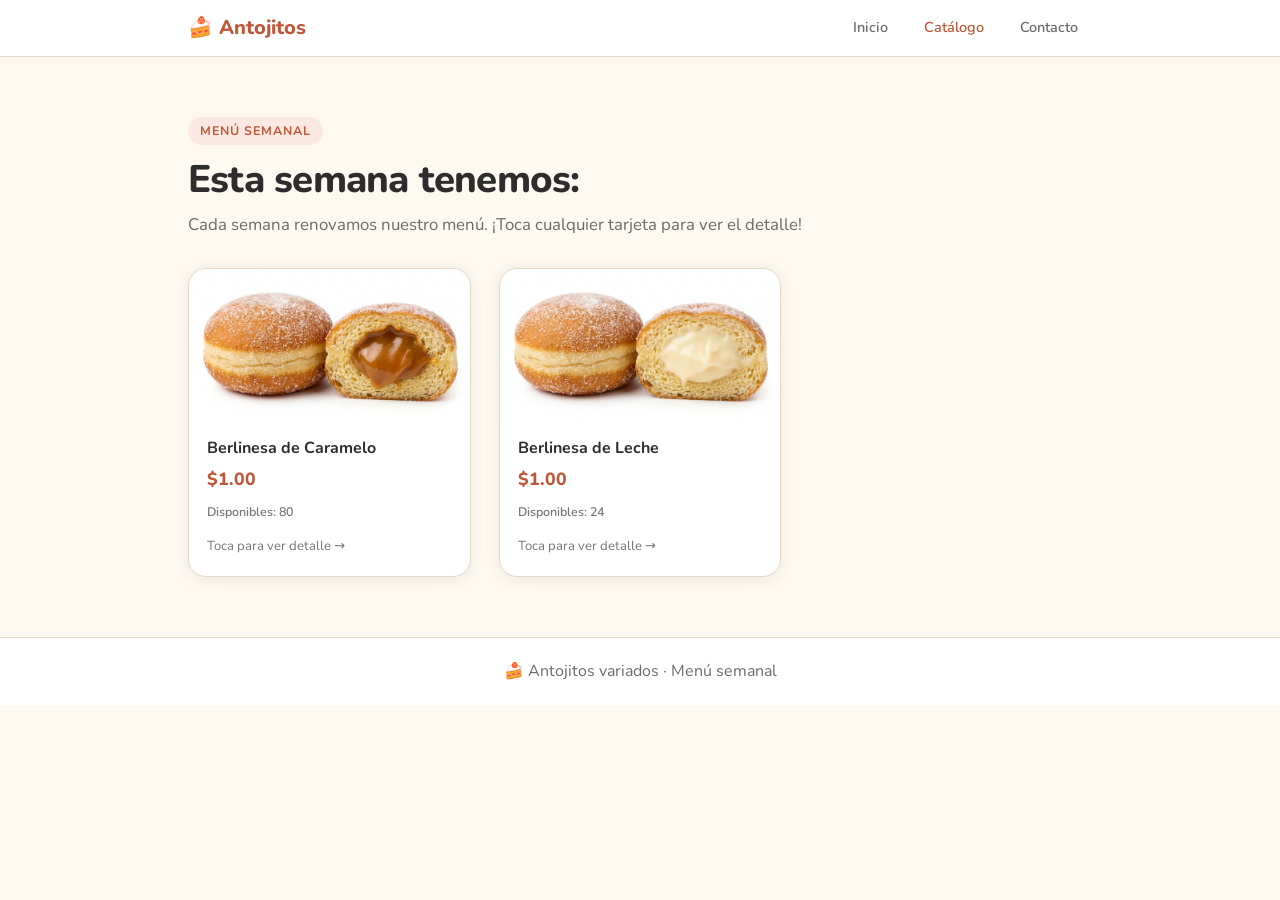
<file: catalogo.html>
<!DOCTYPE html>
<html lang="es">
<head>
  <meta charset="UTF-8" />
  <meta name="viewport" content="width=device-width, initial-scale=1.0" />
  <title>Catálogo — Antojitos</title>
  <link rel="preload" as="image" href="Berlinesas_Caramelo.png">
  <link rel="preload" as="image" href="Berlinesas_Leche.png">
  <meta name="description" content="Menú semanal de Pastelería Artesanal." />
  <meta property="og:image" content="Berlinesas_Caramelo.png" />
  <link rel="icon" href="favicon.svg" type="image/svg+xml" />
  <link rel="stylesheet" href="estilo.css" />
  <style>
    /* Badge "Agotado" que aparece sobre la imagen de la tarjeta */
    .badge-agotado {
      position: absolute;
      top: 0; left: 0; right: 0; bottom: 0;
      background: rgba(0,0,0,0.52);
      display: flex;
      align-items: center;
      justify-content: center;
      border-radius: var(--radio-card) var(--radio-card) 0 0;
      pointer-events: none; /* no bloquea el clic en la tarjeta */
      z-index: 2;
    }
    .badge-agotado span {
      background: #c0392b;
      color: #fff;
      font-weight: 800;
      font-size: 0.95rem;
      padding: 6px 18px;
      border-radius: 99px;
      letter-spacing: 0.04em;
    }
    /* Tarjeta agotada: no hover, cursor normal */
    .tarjeta-agotada {
      opacity: 0.72;
      pointer-events: none; /* no se puede hacer clic */
    }
    /* Contador de stock debajo del precio */
    .tarjeta-stock {
      font-size: 0.78rem;
      color: var(--texto-muy-suave);
      font-weight: 600;
      margin-top: 2px;
    }
    .tarjeta-stock.poco {
      color: #c0392b; /* rojo cuando quedan pocas unidades (≤ 3) */
      font-weight: 700;
    }
    /* Wrapper de la imagen para posicionar el badge encima */
    .tarjeta-img-wrap {
      position: relative;
      overflow: hidden;
      border-radius: var(--radio-card) var(--radio-card) 0 0;
    }
  </style>
</head>
<body>

  <a href="#main-content" class="skip-link">Saltar al contenido</a>

  <header class="nav-superior">
    <div class="contenedor">
      <a href="index.html" class="nav-logo">🍰 Antojitos</a>
      <nav class="nav-links" aria-label="Navegación principal">
        <a href="index.html">Inicio</a>
        <a href="catalogo.html" class="activo" aria-current="page">Catálogo</a>
        <a href="contacto.html">Contacto</a>
      </nav>
    </div>
  </header>

  <main id="main-content">
    <section class="seccion">
      <div class="contenedor">

        <span class="etiqueta-seccion">Menú semanal</span>
        <h1>Esta semana tenemos:</h1>
        <p class="subtitulo">
          Cada semana renovamos nuestro menú. ¡Toca cualquier tarjeta para ver el detalle!
        </p>

        <!-- Indicador de carga mientras se consulta el stock desde Google Sheets -->
        <p id="estado-stock" style="text-align:center; color:var(--texto-muy-suave); font-size:0.88rem; margin-top:24px;">
          Consultando disponibilidad…
        </p>

        <!-- Grid de tarjetas — llenado por JS -->
        <div class="catalogo-grid" id="catalogo-grid" role="list" aria-label="Productos disponibles">
        </div>

        <!-- Sin productos esta semana -->
        <div id="sin-productos" class="alerta alerta-info" style="display:none; margin-top:32px;">
          Esta semana aún no hemos cargado el menú. Vuelve pronto o
          <a href="contacto.html">contáctanos</a>.
        </div>

      </div>
    </section>
  </main>

  <footer class="footer">
    <p>🍰 Antojitos variados &middot; Menú semanal</p>
  </footer>

  <script src="productosData.js"></script>
  <script src="carrito.js"></script>
  <script>
    // ── URL del Apps Script para consultar el stock actual ──────────────
    // Reemplaza con tu URL real después de publicar el Apps Script.
    // Deja el string vacío ('') para usar el stock de productosData.js sin consultar Google Sheets.
    const URL_STOCK = 'https://script.google.com/macros/s/AKfycbxXKi0FEWLjv4S4XN684Ga_611NR33n8przasW7HEQASqDORceTpD-_dB6va5S_h1rv4g/exec';

    document.addEventListener('DOMContentLoaded', async () => {
      initPanelCarrito();

      const productos  = obtenerProductosDisponibles();
      const grid       = document.getElementById('catalogo-grid');
      const sinProd    = document.getElementById('sin-productos');
      const estadoEl   = document.getElementById('estado-stock');

      // Si no hay productos en el array → mostrar aviso
      if (!productos || productos.length === 0) {
        estadoEl.style.display = 'none';
        sinProd.style.display  = 'block';
        return;
      }

      // ── Intentar obtener el stock actualizado desde Google Sheets ──────
      // Si falla (sin internet, URL no configurada), usa el stock de productosData.js
      let stockActual = {};   // { "1": 15, "2": 8 } → id del producto: unidades restantes

      if (URL_STOCK) {
        try {
          const resp = await fetch(`${URL_STOCK}?accion=getStock`, { mode: 'cors' });
          if (resp.ok) {
            const datos = await resp.json();
            // datos es un objeto { id: cantidad, ... }
            stockActual = datos || {};
          }
        } catch (e) {
          // Sin conexión o Apps Script no configurado → usar stock local
          console.warn('No se pudo obtener el stock de Google Sheets. Usando stock local.', e.message);
        }
      }

      // Ocultar indicador de carga
      estadoEl.style.display = 'none';

      // ── Renderizar tarjetas ────────────────────────────────────────────
      productos.forEach(p => {
        // Stock real: primero Google Sheets, luego el de productosData.js
        const stockDisponible = (stockActual[String(p.id)] !== undefined)
          ? Number(stockActual[String(p.id)])
          : Number(p.stock ?? 0);

        const agotado = stockDisponible <= 0;

        const card = document.createElement(agotado ? 'div' : 'a');
        if (!agotado) card.href = `producto.html?id=${encodeURIComponent(p.id)}`;
        card.className = 'tarjeta-producto' + (agotado ? ' tarjeta-agotada' : '');
        card.setAttribute('role', 'listitem');
        card.setAttribute('aria-label',
          agotado
            ? `${escHTML(p.nombre)} — Agotado`
            : `Ver ${escHTML(p.nombre)} — $${Number(p.precio).toFixed(2)}`
        );
        if (agotado) card.setAttribute('aria-disabled', 'true');

        // Texto del contador de stock
        let stockTexto = '';
        if (!agotado) {
          if (stockDisponible <= 3) {
            stockTexto = `<div class="tarjeta-stock poco">⚠️ ¡Solo quedan ${stockDisponible}!</div>`;
          } else {
            stockTexto = `<div class="tarjeta-stock">Disponibles: ${stockDisponible}</div>`;
          }
        }

        card.innerHTML = `
          <!-- Wrapper con posición relative para el badge de agotado -->
          <div class="tarjeta-img-wrap">
            <img
              src="${escHTML(p.imagen)}"
              alt="${escHTML(p.nombre)}"
              class="tarjeta-imagen"
              loading="eager"
              decoding="async"
              onerror="this.src='data:image/svg+xml,%3Csvg xmlns=%22http://www.w3.org/2000/svg%22 width=%22300%22 height=%22200%22%3E%3Crect width=%22100%25%22 height=%22100%25%22 fill=%22%23f3f0e9%22/%3E%3C/svg%3E'"
            />
            ${agotado ? '<div class="badge-agotado"><span>Agotado</span></div>' : ''}
          </div>
          <div class="tarjeta-cuerpo">
            <div class="tarjeta-nombre">${escHTML(p.nombre)}</div>
            <div class="tarjeta-precio">$${Number(p.precio).toFixed(2)}</div>
            ${stockTexto}
            ${!agotado ? '<div class="tarjeta-ver" aria-hidden="true">Toca para ver detalle →</div>' : ''}
          </div>
        `;

        grid.appendChild(card);
      });

    });
  </script>

</body>
</html>
</file>
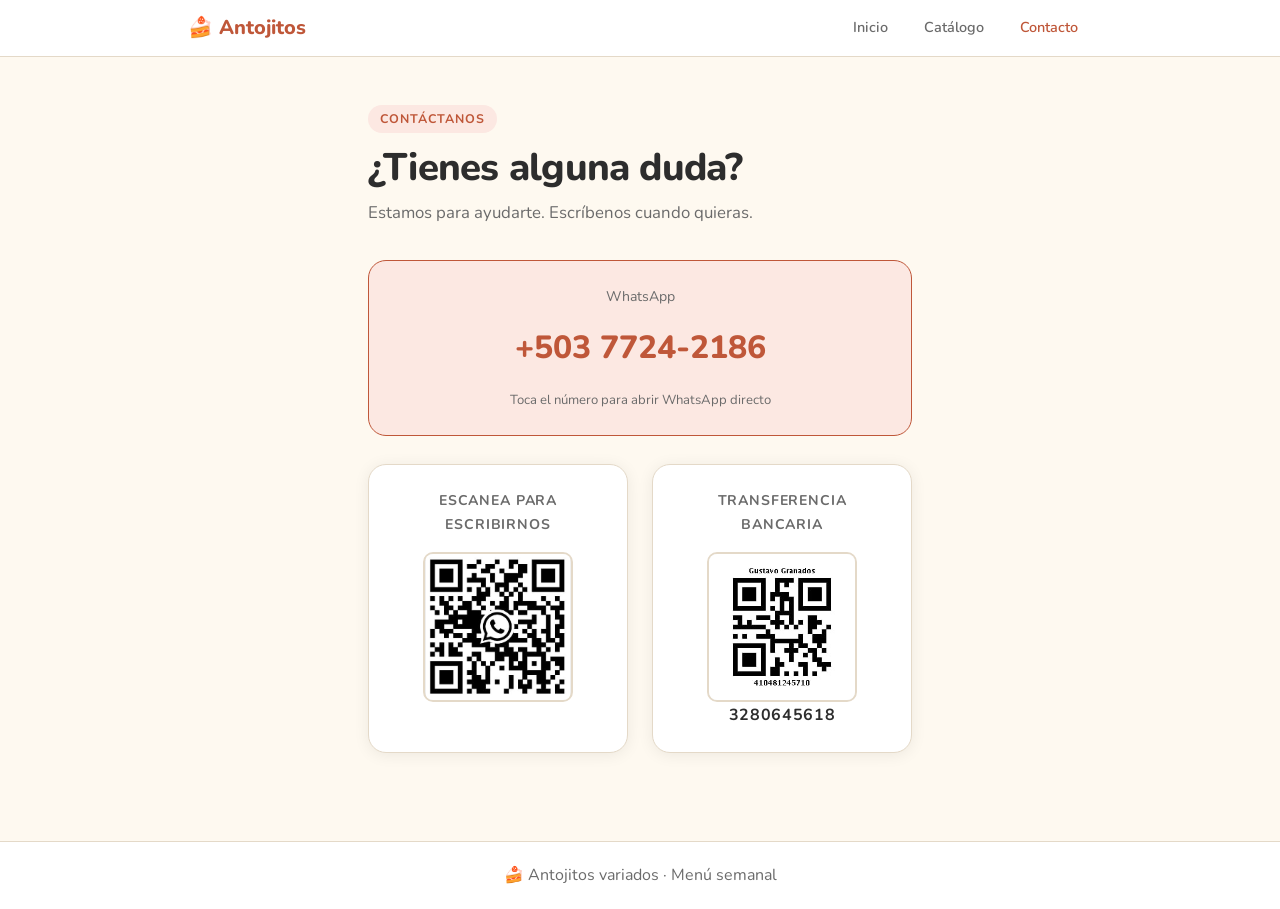
<file: contacto.html>
<!DOCTYPE html>
<html lang="es">
<head>
  <meta charset="UTF-8" />
  <meta name="viewport" content="width=device-width, initial-scale=1.0" />
  <title>Contacto — Antojitos</title>
  <meta name="description" content="Contáctanos por WhatsApp al +503 7724-2186. También puedes ver nuestra cuenta bancaria para pagos por transferencia." />
  <meta property="og:type"        content="website" />
  <meta property="og:site_name"   content="Pastelería Artesanal" />
  <meta property="og:title"       content="Contacto — Pastelería Artesanal" />
  <meta property="og:description" content="Escríbenos por WhatsApp al +503 7724-2186. Estamos para ayudarte con tu pedido." />
  <meta property="og:image"       content="QR_Wa.png" />
  <link rel="icon" href="favicon.svg" type="image/svg+xml" />
  <link rel="stylesheet" href="estilo.css" />
</head>
<body>

  <a href="#main-content" class="skip-link">Saltar al contenido</a>

  <header class="nav-superior">
    <div class="contenedor">
      <a href="index.html" class="nav-logo">🍰 Antojitos</a>
      <nav class="nav-links" aria-label="Navegación principal">
        <a href="index.html">Inicio</a>
        <a href="catalogo.html">Catálogo</a>
        <a href="contacto.html" class="activo" aria-current="page">Contacto</a>
      </nav>
    </div>
  </header>

  <main id="main-content">
    <section class="contacto-seccion seccion">
      <div class="contenedor-angosto">

        <span class="etiqueta-seccion">Contáctanos</span>
        <h1>¿Tienes alguna duda?</h1>
        <p class="subtitulo">
          Estamos para ayudarte. Escríbenos cuando quieras.
        </p>

        <div class="contacto-telefono">
          <div class="contacto-telefono-etiqueta">WhatsApp</div>
          <a
            href="https://wa.me/50377242186"
            target="_blank"
            rel="noopener noreferrer"
            class="contacto-telefono-numero"
            aria-label="Abrir chat de WhatsApp con +503 7724-2186"
          >
            +503 7724-2186
          </a>
          <p class="contacto-telefono-ayuda">
            Toca el número para abrir WhatsApp directo
          </p>
        </div>

        <div class="contacto-qrs">

          <div class="contacto-qr-card">
            <div class="contacto-qr-titulo">Escanea para escribirnos</div>
            <img src="QR_Wa.png" alt="Código QR de WhatsApp" class="contacto-qr-img" style="width:150px; height:150px; object-fit:contain; margin:0 auto; display:block;" />
          </div>

          <div class="contacto-qr-card">
            <div class="contacto-qr-titulo">Transferencia bancaria</div>
            <img src="QR_BA.png" alt="Código QR de cuenta bancaria" class="contacto-qr-img" style="width:150px; height:150px; object-fit:contain; margin:0 auto; display:block;" />
            <div class="contacto-cuenta">3280645618</div>
          </div>

        </div>

      </div>
    </section>
  </main>

  <footer class="footer">
    <p>🍰 Antojitos variados &middot; Menú semanal</p>
  </footer>

  <script src="carrito.js"></script>
  <script>
    document.addEventListener('DOMContentLoaded', () => {
      initPanelCarrito();
    });
  </script>

</body>
</html>
</file>
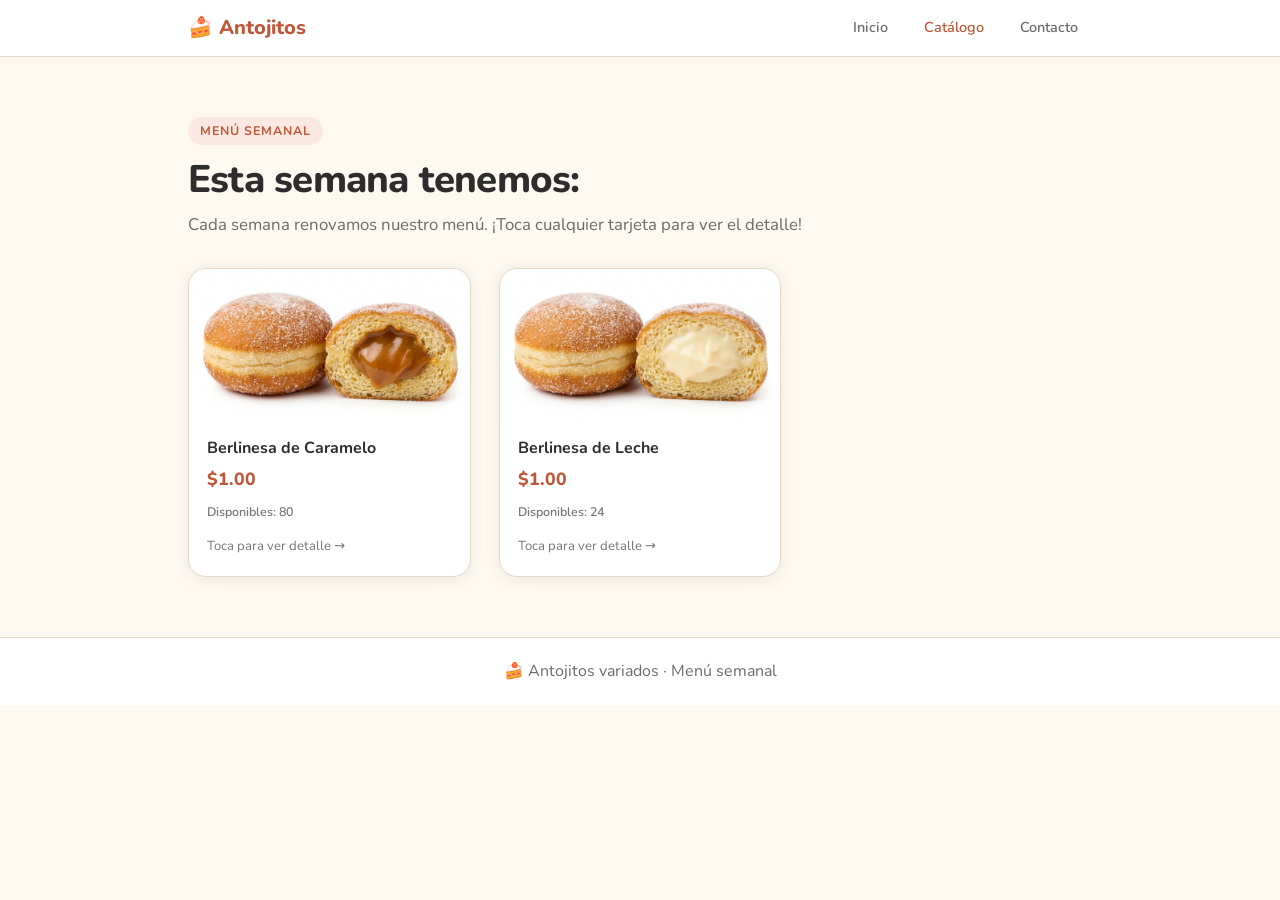
<file: nombre_pedido.html>
<!DOCTYPE html>
<html lang="es">
<head>
  <meta charset="UTF-8" />
  <meta name="viewport" content="width=device-width, initial-scale=1.0" />
  <title>Nombre del Pedido — Antojitos</title>
  <meta name="robots" content="noindex, nofollow" />
  <link rel="icon" href="favicon.svg" type="image/svg+xml" />
  <link rel="stylesheet" href="estilo.css" />
</head>
<body>

  <a href="#main-content" class="skip-link">Saltar al contenido</a>

  <header class="nav-superior">
    <div class="contenedor">
      <a href="index.html" class="nav-logo">🍰 Antojitos</a>
      <nav class="nav-links">
        <a href="index.html">Inicio</a>
        <a href="catalogo.html">Catálogo</a>
        <a href="contacto.html">Contacto</a>
      </nav>
    </div>
  </header>

  <main id="main-content">
    <section class="nombre-seccion seccion">
      <div class="contenedor-angosto">
        <div class="nombre-card">
          <span class="etiqueta-seccion">Paso 3 de 3 — Último paso</span>
          <h1>¿A nombre de quién es el pedido? 👤</h1>
          <p>Así te llamaremos cuando tu pedido esté listo para recoger.</p>

          <div class="form-grupo">
            <label class="form-label" for="input-nombre-pedido">Un nombre para el pedido <span class="requerido">*</span></label>
            <input type="text" id="input-nombre-pedido" class="form-input" placeholder="Ej: María, Familia García…" maxlength="80" />
          </div>

          <div class="fila-botones">
            <button type="button" id="btn-anterior" class="btn btn-neutro">← Anterior</button>
            <button type="button" id="btn-siguiente" class="btn btn-primario">Siguiente →</button>
          </div>
        </div>
      </div>
    </section>
  </main>

  <footer class="footer">
    <p>🍰 Antojitos variados &middot; Menú semanal</p>
  </footer>

  <div class="modal-overlay" id="modal-confirmacion" role="dialog" aria-modal="true">
    <div class="modal-caja">
      <div class="modal-icono">🛍️</div>
      <h2>¿Seguro que quieres confirmar?</h2>
      <p>Se enviará el pedido a nombre de <strong id="modal-nombre-preview">—</strong>. Esta acción no se puede deshacer.</p>
      <div class="modal-acciones">
        <button type="button" id="modal-btn-cancelar" class="btn btn-neutro">Cancelar</button>
        <button type="button" id="modal-btn-siguiente" class="btn btn-exito">✔ Sí, confirmar</button>
      </div>
    </div>
  </div>

  <script src="carrito.js"></script>
  <script>
    async function enviarPedidoAGoogleSheets(nombreCliente, carrito, total) {
    const URL_APPS_SCRIPT = 'https://script.google.com/macros/s/AKfycbxXKi0FEWLjv4S4XN684Ga_611NR33n8przasW7HEQASqDORceTpD-_dB6va5S_h1rv4g/exec';
    
    const payload = {
      nombreCliente: nombreCliente,
      productos: carrito.map(item => ({
        id: String(item.id),          // ← IMPORTANTE: el id como string
        nombre: item.nombre,
        cantidad: Number(item.cantidad),
        precio: Number(item.precio),
        descripcion: item.descripcion || '',
        subtotal: (item.precio * item.cantidad).toFixed(2)
      })),
      total: Number(total).toFixed(2),
      fecha: new Date().toLocaleString('es-HN', { timeZone: 'America/Tegucigalpa' }),
      metodo: sessionStorage.getItem('metodo_pago') || 'efectivo'
    };
  
    console.log('📦 Enviando pedido:', payload); // Para depurar
  
    try {
      const response = await fetch(URL_APPS_SCRIPT, {
        method: 'POST',
        headers: { 'Content-Type': 'application/json' },
        body: JSON.stringify(payload),
        mode: 'no-cors'
      });
      console.log('✅ Pedido enviado a Google Sheets (no-cors)');
      return true;
    } catch (err) {
      console.warn('⚠️ No se pudo enviar a Google Sheets:', err.message);
      return false;
    }
  }
    
    document.addEventListener('DOMContentLoaded', () => {
      const carrito = getCarrito();
      if (!carrito || carrito.length === 0) {
        window.location.href = 'catalogo.html';
        return;
      }

      const inputNombre = document.getElementById('input-nombre-pedido');
      const modal = document.getElementById('modal-confirmacion');
      const modalNombre = document.getElementById('modal-nombre-preview');
      const modalCancelar = document.getElementById('modal-btn-cancelar');
      const modalSiguiente = document.getElementById('modal-btn-siguiente');

      document.getElementById('btn-anterior').addEventListener('click', () => {
        const anterior = sessionStorage.getItem('pago_anterior') || 'pago.html';
        window.location.href = anterior;
      });

      document.getElementById('btn-siguiente').addEventListener('click', () => {
        const nombre = inputNombre.value.trim();
        if (!nombre) {
          alert('¡Ups!, aún no has añadido ningún nombre para tu pedido.');
          inputNombre.focus();
          return;
        }
        modalNombre.textContent = nombre;
        modal.classList.add('visible');
      });

      modalCancelar.addEventListener('click', () => modal.classList.remove('visible'));
      modal.addEventListener('click', (e) => { if (e.target === modal) modal.classList.remove('visible'); });
      document.addEventListener('keydown', (e) => { if (e.key === 'Escape' && modal.classList.contains('visible')) modal.classList.remove('visible'); });

      modalSiguiente.addEventListener('click', async () => {
        const nombre = inputNombre.value.trim();
        const total = getTotalCarrito(carrito);
        modalSiguiente.disabled = true;
        modalSiguiente.textContent = 'Enviando…';

        await enviarPedidoAGoogleSheets(nombre, carrito, total);
        clearCarrito();
        sessionStorage.removeItem('pedido_confirmado');
        sessionStorage.removeItem('metodo_pago');
        sessionStorage.removeItem('pago_anterior');
        modal.classList.remove('visible');
        alert('🎉 ¡Muchas gracias por tu compra!\nYa puedes pasar por tu pedido.');
        setTimeout(() => { window.location.href = 'index.html'; }, 4000);
      });
    });
  </script>
</body>
</html>
</file>
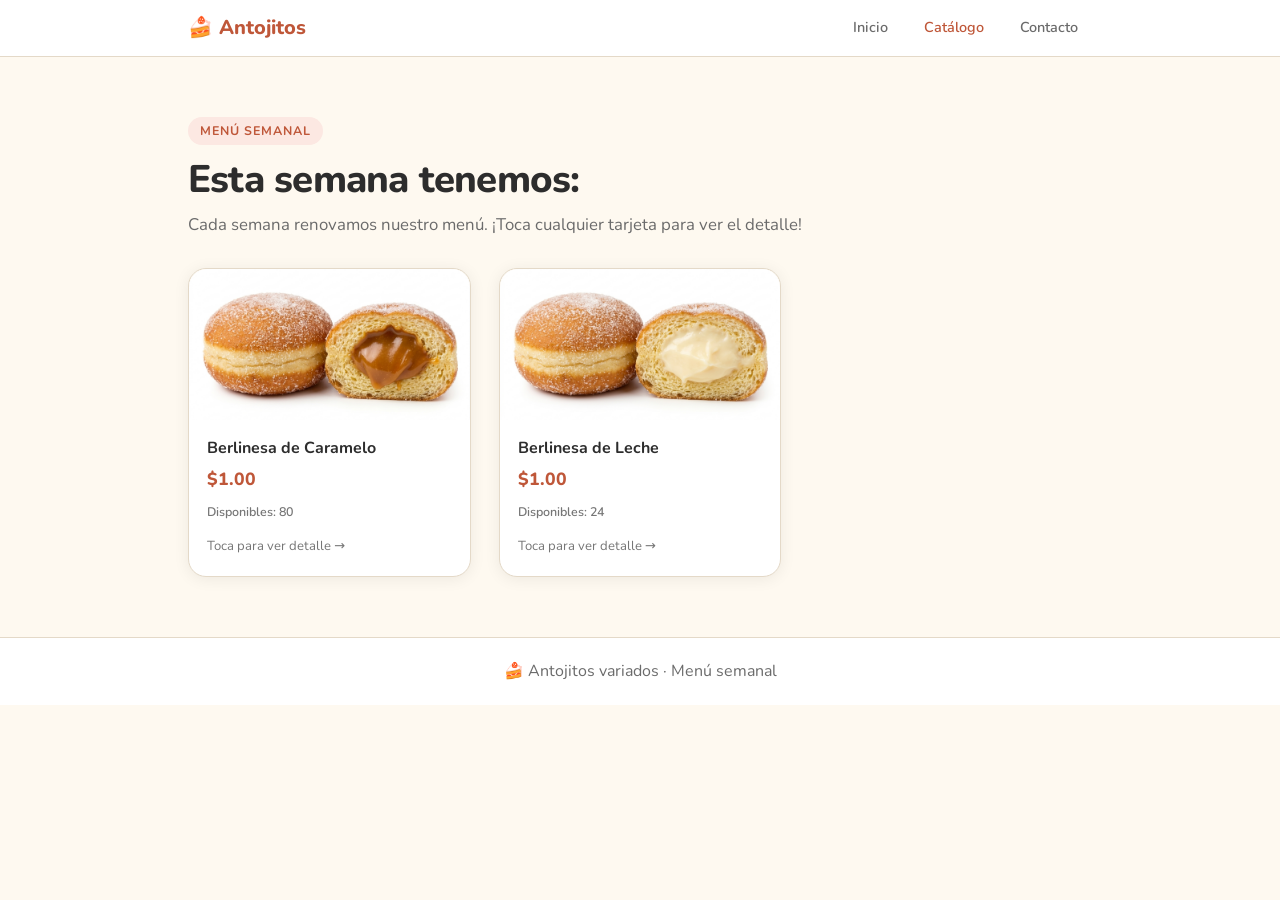
<file: pago.html>
<!DOCTYPE html>
<html lang="es">
<head>
  <meta charset="UTF-8" />
  <meta name="viewport" content="width=device-width, initial-scale=1.0" />
  <title>Método de Pago — Antojitos</title>
  <meta name="robots" content="noindex, nofollow" />
  <link rel="icon" href="favicon.svg" type="image/svg+xml" />
  <link rel="stylesheet" href="estilo.css" />
</head>
<body>

  <a href="#main-content" class="skip-link">Saltar al contenido</a>

  <header class="nav-superior">
    <div class="contenedor">
      <a href="index.html" class="nav-logo">🍰 Antojitos</a>
      <nav class="nav-links">
        <a href="index.html">Inicio</a>
        <a href="catalogo.html">Catálogo</a>
        <a href="contacto.html">Contacto</a>
      </nav>
    </div>
  </header>

  <main id="main-content">
    <section class="pago-seccion seccion">
      <div class="contenedor-angosto">
        <span class="etiqueta-seccion">Paso 2 de 3</span>
        <h1 class="centrado">¿Cómo vas a pagar? 💳</h1>
        <p class="subtitulo centrado">Elige el método que más te convenga.</p>

        <div class="pago-opciones">
          <button type="button" id="btn-efectivo" class="btn-pago efectivo">
            <span class="btn-pago-icono">💵</span>
            <span class="btn-pago-texto">Pago Efectivo</span>
            <span style="font-size:0.8rem;">Paga al recoger</span>
          </button>
          <button type="button" id="btn-transferencia" class="btn-pago transferencia">
            <span class="btn-pago-icono">🏦</span>
            <span class="btn-pago-texto">Pago Transferencia</span>
            <span style="font-size:0.8rem;">Transfiere y muestra el comprobante</span>
          </button>
        </div>
      </div>
    </section>
  </main>

  <footer class="footer">
    <p>🍰 Antojitos variados &middot; Menú semanal</p>
  </footer>

  <script src="carrito.js"></script>
  <script>
    document.addEventListener('DOMContentLoaded', () => {
      if (!getCarrito() || getCarrito().length === 0) window.location.href = 'catalogo.html';
      document.getElementById('btn-efectivo').addEventListener('click', () => {
        sessionStorage.setItem('metodo_pago', 'efectivo');
        sessionStorage.setItem('pago_anterior', 'pago.html');
        window.location.href = 'nombre_pedido.html';
      });
      document.getElementById('btn-transferencia').addEventListener('click', () => {
        sessionStorage.setItem('metodo_pago', 'transferencia');
        window.location.href = 'transferencia.html';
      });
    });
  </script>
</body>
</html>
</file>
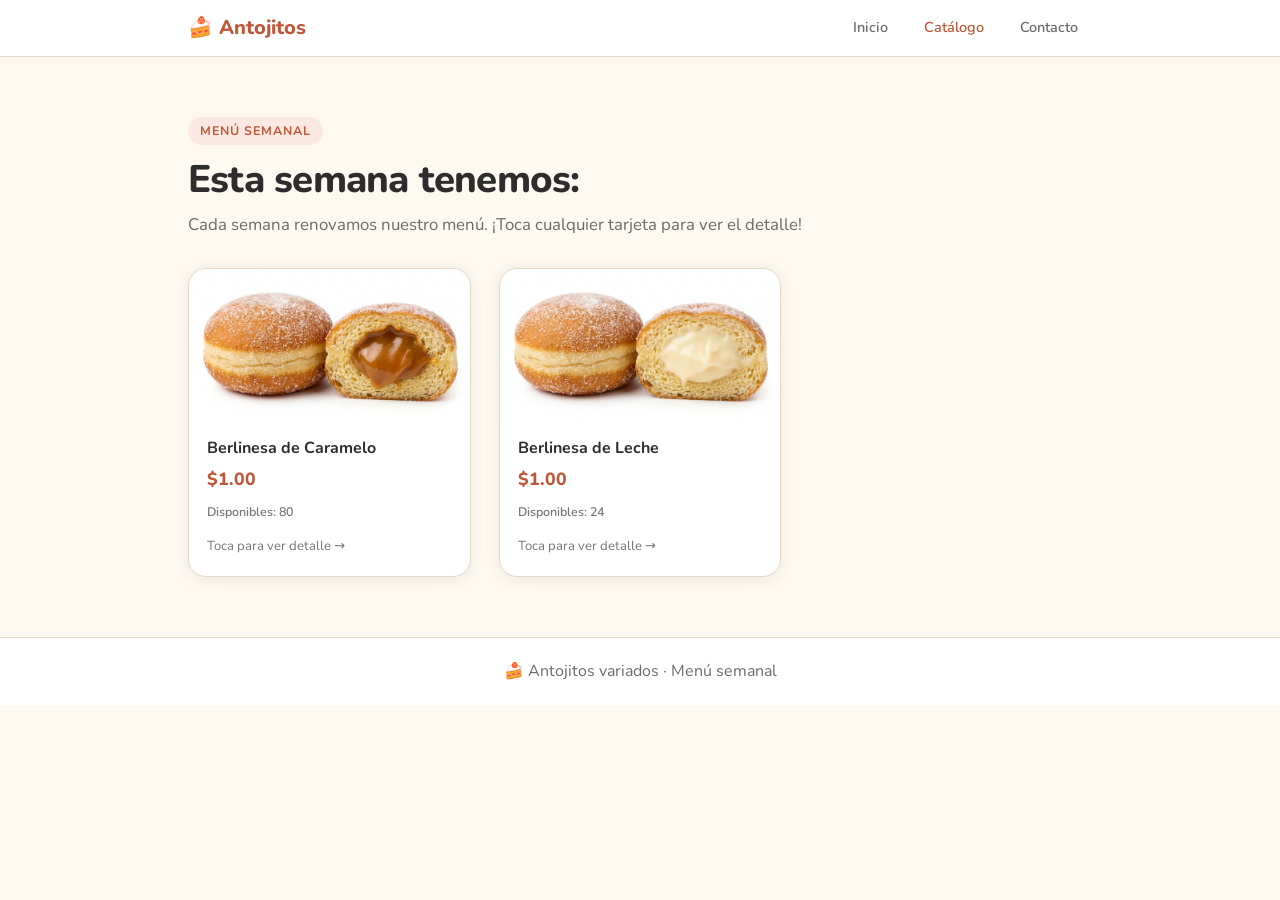
<file: producto.html>
<!DOCTYPE html>
<html lang="es">
<head>
  <meta charset="UTF-8" />
  <meta name="viewport" content="width=device-width, initial-scale=1.0" />
  <title>Producto — Antojitos</title>
  <meta name="robots" content="noindex, nofollow" />
  <link rel="icon" href="favicon.svg" type="image/svg+xml" />
  <link rel="stylesheet" href="estilo.css" />
  <style>
    /* ── Grupos de opciones con botones estilo toggle ── */

    /* Etiqueta de cada grupo */
    .opcion-titulo {
      font-size: 0.88rem;
      font-weight: 700;
      color: var(--texto);
      letter-spacing: 0.02em;
      margin-bottom: 10px;
      display: block;
    }

    /* Contenedor de los dos botones de un grupo */
    .opcion-grupo {
      display: flex;
      gap: 10px;
      margin-bottom: 20px;
    }

    /* Cada botón de opción — sin seleccionar */
    .opcion-btn {
      flex: 1;
      padding: 12px 16px;
      border: 2px solid var(--borde-input);
      border-radius: var(--radio-btn);
      background: var(--fondo);
      color: var(--texto-suave);
      font-family: var(--fuente);
      font-size: 0.97rem;
      font-weight: 600;
      cursor: pointer;
      text-align: center;
      transition: all var(--transicion);
      min-height: 48px;
      touch-action: manipulation;
      user-select: none;
    }

    /* Botón SELECCIONADO */
    .opcion-btn.seleccionado {
      border-color: var(--primario);
      background:   var(--primario);
      color:        #fff;
      box-shadow:   var(--sombra-btn);
    }

    @media (hover: hover) {
      .opcion-btn:not(.seleccionado):hover {
        border-color: var(--primario);
        background:   var(--primario-light);
        color:        var(--primario);
      }
    }

    .opcion-btn:active {
      transform: scale(0.97);
    }

    /* Aviso de validación */
    .opcion-aviso {
      font-size: 0.8rem;
      color: #c0392b;
      font-weight: 600;
      display: none;
      margin-top: -14px;
      margin-bottom: 14px;
    }
    .opcion-aviso.visible { display: block; }
  </style>
</head>
<body>

  <a href="#main-content" class="skip-link">Saltar al contenido</a>

  <header class="nav-superior">
    <div class="contenedor">
      <a href="index.html" class="nav-logo">🍰 Antojitos</a>
      <nav class="nav-links" aria-label="Navegación principal">
        <a href="index.html">Inicio</a>
        <a href="catalogo.html">Catálogo</a>
        <a href="contacto.html">Contacto</a>
      </nav>
    </div>
  </header>

  <main id="main-content">
    <section class="producto-seccion seccion">
      <div class="contenedor">

        <div id="estado-carga" style="text-align:center; padding:40px;">
          Cargando producto…
        </div>

        <div id="producto-error" style="display:none; text-align:center; padding:40px;">
          <div style="font-size:3rem;">😕</div>
          <h2>Producto no encontrado</h2>
          <p>El producto que buscas no existe o ya no está disponible.</p>
          <a href="catalogo.html" class="btn btn-primario" style="margin-top:24px;">
            Ver catálogo
          </a>
        </div>

        <div id="producto-contenido" style="display:none;">
          <div class="dos-columnas">

            <div>
              <img id="prod-imagen" src="" alt="" class="producto-imagen" style="width:100%; border-radius:24px;" />
              <h1 id="prod-nombre" class="producto-nombre"></h1>
              <p id="prod-precio" class="producto-precio-grande"></p>
              <p id="prod-stock" style="font-size:0.9rem; color:var(--texto-suave); margin-bottom:8px;"></p>
              <p id="prod-descripcion" class="producto-descripcion-ficha" style="display:none;"></p>
            </div>

            <div>
              <div class="producto-form">
                <h2>Personaliza tu pedido</h2>

                <!-- Solo grupo de Azúcar glass (sin temperatura ni notas) -->
                <div id="grupo-azucar" style="display:none;">
                  <span class="opcion-titulo">
                    ¿Con azúcar glass encima? <span class="requerido">*</span>
                  </span>
                  <div class="opcion-grupo" role="group" aria-label="Azúcar glass encima">
                    <button type="button" class="opcion-btn" data-grupo="azucar" data-valor="Con azúcar glass">
                      Sí
                    </button>
                    <button type="button" class="opcion-btn" data-grupo="azucar" data-valor="Sin azúcar glass">
                      No
                    </button>
                  </div>
                  <p class="opcion-aviso" id="aviso-azucar">
                    Por favor elige una opción de azúcar glass.
                  </p>
                </div>

                <!-- Cantidad -->
                <div class="form-grupo">
                  <label class="form-label" for="input-cantidad">
                    Cantidad <span class="requerido">*</span>
                  </label>
                  <input type="number" id="input-cantidad" class="form-numero" value="1" min="1" step="1" />
                  <p id="aviso-max" style="font-size:0.8rem; color:#c0392b; display:none; margin-top:4px;"></p>
                </div>

                <p id="subtotal-preview" class="subtotal-preview">Subtotal estimado: —</p>

                <button type="button" id="btn-listo" class="btn btn-primario btn-bloque btn-listo">
                  Añadir al pedido
                </button>

                <p class="producto-form-nota">
                  Después de añadir, volverás al catálogo para seguir eligiendo.
                </p>
              </div>
            </div>

          </div>
        </div>

      </div>
    </section>
  </main>

  <footer class="footer">
    <p>🍰 Antojitos variados &middot; Menú semanal</p>
  </footer>

  <script src="productosData.js"></script>
  <script src="carrito.js"></script>
  <script>

    const URL_STOCK = 'https://script.google.com/macros/s/AKfycbxXKi0FEWLjv4S4XN684Ga_611NR33n8przasW7HEQASqDORceTpD-_dB6va5S_h1rv4g/exec';
    const IDS_CON_OPCIONES = ['1', '2'];  // productos que tienen opción de azúcar glass

    // Solo guardaremos la selección de azúcar
    let seleccionAzucar = null;  // 'Con azúcar glass' | 'Sin azúcar glass'

    document.addEventListener('DOMContentLoaded', async () => {

      const params = new URLSearchParams(window.location.search);
      const id = params.get('id');

      const elCarga = document.getElementById('estado-carga');
      const elError = document.getElementById('producto-error');
      const elContenido = document.getElementById('producto-contenido');

      if (!id) { window.location.href = 'catalogo.html'; return; }

      const producto = productosSemana.find(p => String(p.id) === String(id));

      if (!producto || !producto.nombre) {
        elCarga.style.display = 'none';
        elError.style.display = 'block';
        return;
      }

      // Consultar stock
      let stockDisponible = Number(producto.stock ?? 0);
      if (URL_STOCK) {
        try {
          const resp = await fetch(`${URL_STOCK}?accion=getStock`, { mode: 'cors' });
          if (resp.ok) {
            const datos = await resp.json();
            if (datos && datos[String(producto.id)] !== undefined) {
              stockDisponible = Number(datos[String(producto.id)]);
            }
          }
        } catch (e) {
          console.warn('Usando stock local (Sheets no disponible).');
        }
      }

      elCarga.style.display = 'none';
      elContenido.style.display = 'block';
      document.title = `${producto.nombre} — Antojitos`;

      document.getElementById('prod-imagen').src = producto.imagen;
      document.getElementById('prod-imagen').alt = producto.nombre;
      document.getElementById('prod-nombre').textContent = producto.nombre;
      document.getElementById('prod-precio').textContent = `$${Number(producto.precio).toFixed(2)}`;

      const stockEl = document.getElementById('prod-stock');
      const btnListo = document.getElementById('btn-listo');
      const avisoMax = document.getElementById('aviso-max');

      if (stockDisponible <= 0) {
        stockEl.textContent = '❌ Agotado por el momento.';
        stockEl.style.color = '#c0392b';
        stockEl.style.fontWeight = '700';
        btnListo.disabled = true;
        btnListo.textContent = 'Agotado';
        btnListo.style.opacity = '0.55';
      } else if (stockDisponible <= 3) {
        stockEl.textContent = `⚠️ ¡Solo quedan ${stockDisponible} unidades!`;
        stockEl.style.color = '#c0392b';
        stockEl.style.fontWeight = '700';
      } else {
        stockEl.textContent = `✅ Disponibles: ${stockDisponible} unidades`;
      }

      if (producto.descripcion && producto.descripcion.trim()) {
        const descEl = document.getElementById('prod-descripcion');
        descEl.textContent = producto.descripcion;
        descEl.style.display = 'block';
      }

      // Mostrar grupo de azúcar solo para berlinesas
      const esBerlinesa = IDS_CON_OPCIONES.includes(String(producto.id));
      if (esBerlinesa) {
        document.getElementById('grupo-azucar').style.display = 'block';
      }

      // Lógica de botones de azúcar
      document.querySelectorAll('.opcion-btn').forEach(btn => {
        btn.addEventListener('click', () => {
          const grupo = btn.dataset.grupo; // 'azucar'
          const valor = btn.dataset.valor;
          // Desmarcar todos del mismo grupo
          document.querySelectorAll(`.opcion-btn[data-grupo="${grupo}"]`).forEach(b => {
            b.classList.remove('seleccionado');
          });
          btn.classList.add('seleccionado');
          if (grupo === 'azucar') seleccionAzucar = valor;
          // Ocultar aviso
          const aviso = document.getElementById('aviso-azucar');
          if (aviso) aviso.classList.remove('visible');
        });
      });

      const inputCantidad = document.getElementById('input-cantidad');
      const subtotalPreview = document.getElementById('subtotal-preview');

      if (stockDisponible > 0) inputCantidad.max = stockDisponible;

      function actualizarSubtotal() {
        let qty = parseInt(inputCantidad.value, 10);
        if (isNaN(qty) || qty < 1) qty = 1;
        if (stockDisponible > 0 && qty > stockDisponible) {
          inputCantidad.value = stockDisponible;
          qty = stockDisponible;
          avisoMax.textContent = `Máximo disponible: ${stockDisponible} unidades.`;
          avisoMax.style.display = 'block';
        } else {
          avisoMax.style.display = 'none';
        }
        const sub = qty * Number(producto.precio);
        subtotalPreview.textContent = `Subtotal estimado: $${sub.toFixed(2)}`;
      }

      inputCantidad.addEventListener('input', actualizarSubtotal);
      actualizarSubtotal();

      // Botón Añadir
      btnListo.addEventListener('click', () => {
        const cantidad = parseInt(inputCantidad.value, 10);
        if (isNaN(cantidad) || cantidad <= 0) {
          alert('Ingresa una cantidad válida (mínimo 1).');
          return;
        }
        if (stockDisponible > 0 && cantidad > stockDisponible) {
          alert(`Solo hay ${stockDisponible} unidades disponibles.`);
          inputCantidad.value = stockDisponible;
          return;
        }

        let hayError = false;
        if (esBerlinesa && !seleccionAzucar) {
          document.getElementById('aviso-azucar').classList.add('visible');
          hayError = true;
        }
        if (hayError) return;

        // Construir descripción: solo la opción de azúcar.
        let descripcionFinal = '';
        if (esBerlinesa && seleccionAzucar) {
          descripcionFinal = seleccionAzucar;
        }

        addToCarrito({
          id: producto.id,
          nombre: producto.nombre,
          precio: Number(producto.precio),
          cantidad: cantidad,
          descripcion: descripcionFinal
        });

        btnListo.textContent = '✔ ¡Añadido! Volviendo al catálogo…';
        btnListo.disabled = true;
        setTimeout(() => {
          window.location.href = 'catalogo.html';
        }, 900);
      });

    });
  </script>

</body>
</html>
</file>
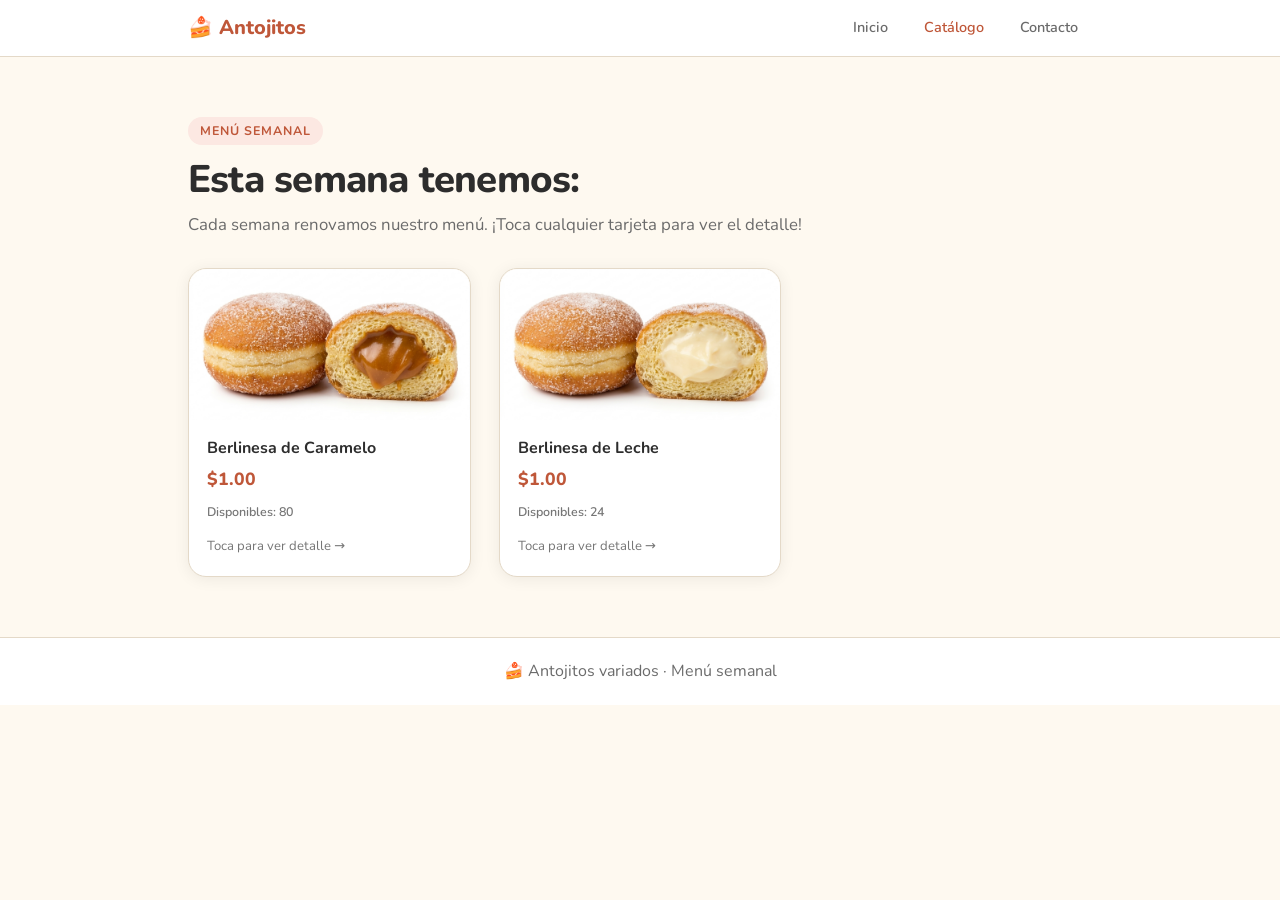
<file: resumen_pedido.html>
<!DOCTYPE html>
<html lang="es">
<head>
  <meta charset="UTF-8" />
  <meta name="viewport" content="width=device-width, initial-scale=1.0" />
  <title>Resumen del Pedido — Antojitos</title>
  <meta name="robots" content="noindex, nofollow" />
  <link rel="icon" href="favicon.svg" type="image/svg+xml" />
  <link rel="stylesheet" href="estilo.css" />
</head>
<body>

  <a href="#main-content" class="skip-link">Saltar al contenido</a>

  <header class="nav-superior">
    <div class="contenedor">
      <a href="index.html" class="nav-logo">🍰 Antojitos</a>
      <nav class="nav-links">
        <a href="index.html">Inicio</a>
        <a href="catalogo.html">Catálogo</a>
        <a href="contacto.html">Contacto</a>
      </nav>
    </div>
  </header>

  <main id="main-content">
    <section class="resumen-seccion seccion">
      <div class="contenedor-angosto">
        <span class="etiqueta-seccion">Paso 1 de 3</span>
        <h1>Resumen de tu pedido</h1>
        <p class="subtitulo">Revisa bien tu pedido antes de continuar.</p>

        <div class="resumen-card">
          <table class="resumen-tabla">
            <thead>
              <tr><th>Producto</th><th class="col-cant">Cant.</th><th class="col-precio">Precio</th><th class="col-subtotal">Subtotal</th></tr>
            </thead>
            <tbody id="resumen-cuerpo"></tbody>
            <tfoot>
              <tr class="resumen-total-fila"><td colspan="3" class="resumen-total-label">Total a pagar</td><td class="col-subtotal precio-resumen" id="resumen-total"></td></tr>
            </tfoot>
          </table>
        </div>

        <div class="fila-botones">
          <button type="button" id="btn-cancelar" class="btn btn-peligro">✖ Cancelar</button>
          <button type="button" id="btn-confirmar" class="btn btn-exito">✔ Confirmar pedido</button>
        </div>
      </div>
    </section>
  </main>

  <footer class="footer">
    <p>🍰 Antojitos variados &middot; Menú semanal</p>
  </footer>

  <script src="carrito.js"></script>
  <script>
    document.addEventListener('DOMContentLoaded', () => {
      const carrito = getCarrito();
      if (!carrito || carrito.length === 0) {
        window.location.href = 'catalogo.html';
        return;
      }

      const tbody = document.getElementById('resumen-cuerpo');
      carrito.forEach(item => {
        const sub = item.precio * item.cantidad;
        const tr = document.createElement('tr');
        tr.innerHTML = `
          <td><strong>${escHTML(item.nombre)}</strong>${item.descripcion ? `<div class="resumen-nota">📝 ${escHTML(item.descripcion)}</div>` : ''}</td>
          <td class="col-cant">${item.cantidad}</td>
          <td class="col-precio">$${Number(item.precio).toFixed(2)}</td>
          <td class="col-subtotal precio-resumen">$${sub.toFixed(2)}</td>
        `;
        tbody.appendChild(tr);
      });
      document.getElementById('resumen-total').textContent = `$${getTotalCarrito(carrito).toFixed(2)}`;

      document.getElementById('btn-cancelar').addEventListener('click', () => history.back());
      document.getElementById('btn-confirmar').addEventListener('click', () => {
        sessionStorage.setItem('pedido_confirmado', JSON.stringify({ carrito, total: getTotalCarrito(carrito), timestamp: Date.now() }));
        window.location.href = 'pago.html';
      });
    });
  </script>
</body>
</html>
</file>
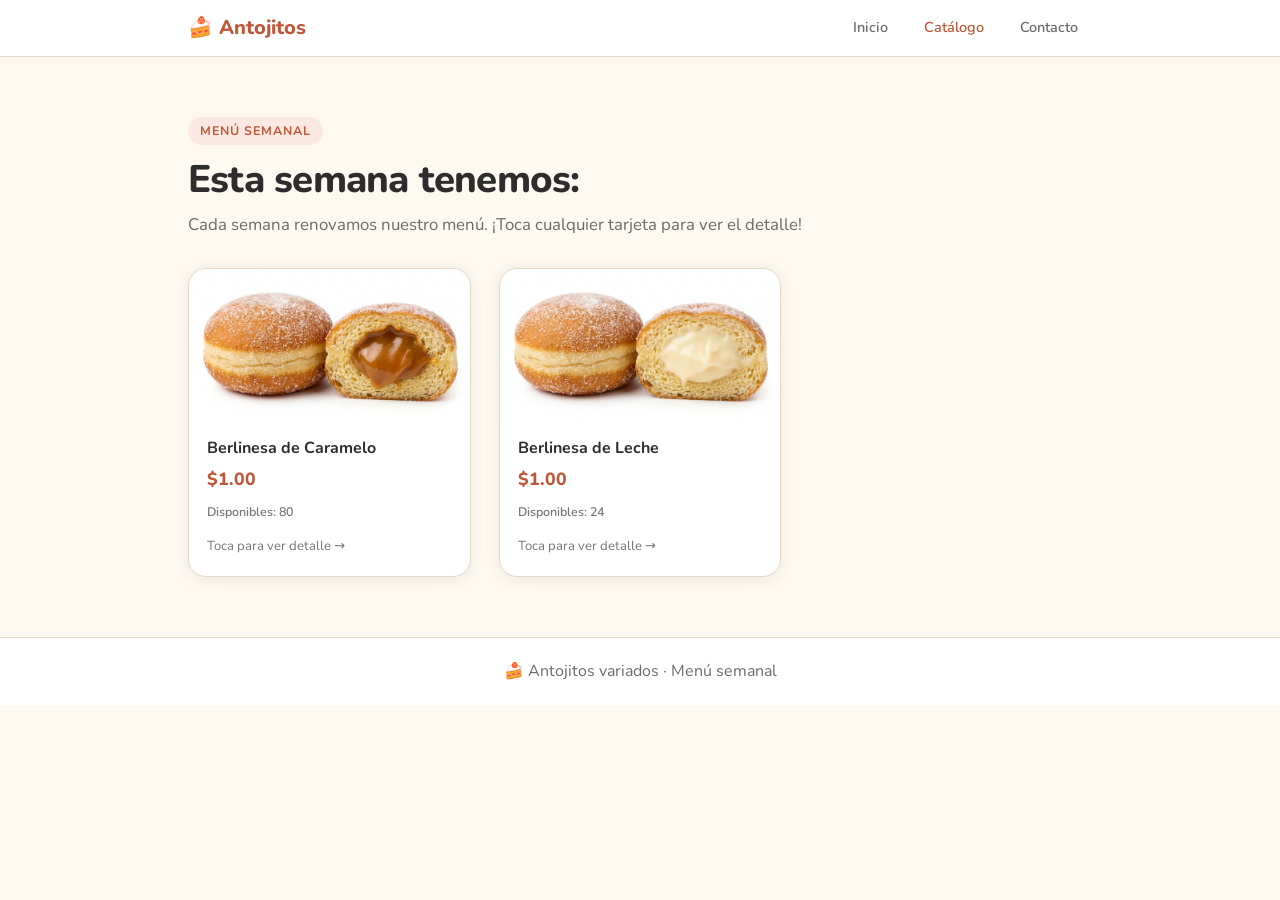
<file: transferencia.html>
<!DOCTYPE html>
<html lang="es">
<head>
  <meta charset="UTF-8" />
  <meta name="viewport" content="width=device-width, initial-scale=1.0" />
  <title>Pago por Transferencia — Antojitos</title>
  <meta name="description" content="Instrucciones para pago por transferencia bancaria." />
  <meta name="robots" content="noindex, nofollow" />
  <link rel="icon" href="favicon.svg" type="image/svg+xml" />
  <link rel="stylesheet" href="estilo.css" />
</head>
<body>

  <a href="#main-content" class="skip-link">Saltar al contenido</a>

  <header class="nav-superior">
    <div class="contenedor">
      <a href="index.html" class="nav-logo">🍰 Antojitos</a>
      <nav class="nav-links" aria-label="Navegación principal">
        <a href="index.html">Inicio</a>
        <a href="catalogo.html">Catálogo</a>
        <a href="contacto.html">Contacto</a>
      </nav>
    </div>
  </header>

  <main id="main-content">
    <section class="transferencia-seccion seccion">
      <div class="contenedor-angosto">
 
        <span class="etiqueta-seccion">Paso 2b de 3 — Transferencia</span>
        <h1>Pago por transferencia 🏦</h1>
        <p class="subtitulo">
          Escanea el QR o transfiere al número de cuenta de abajo.
        </p>
 
        <!-- QR bancario -->
        <div class="qr-contenedor">
          <p class="qr-etiqueta">Código QR — Cuenta bancaria Banco Agrícola</p>
          <img
            src="QR_BA.png"
            alt="Código QR para transferencia bancaria"
            class="qr-imagen"
            onerror="this.outerHTML='<div style=\'width:220px;height:220px;display:flex;align-items:center;justify-content:center;border-radius:14px;border:3px dashed #e4d9c8;color:#999;font-size:0.82rem;text-align:center;padding:20px;margin:0 auto;\'>📦 Aquí va el QR de tu cuenta bancaria</div>'"
          />
        </div>
 
        <!-- Número de cuenta -->
        <div class="cuenta-bancaria">
          🏦 Cuenta Banco Agrícola: <span>3280645618</span>
        </div>
 
        <!-- Separador visual -->
        <div class="divider"></div>
 
        <!-- Instrucción clara y corta -->
        <p class="transferencia-instruccion">
          Después de transferir, manda tu comprobante:
        </p>
 
        <!-- Botón de WhatsApp: limpio, separado, con color correcto -->
        <a
          href="https://wa.me/50377242186"
          target="_blank"
          rel="noopener"
          class="btn-whatsapp"
          aria-label="Abrir WhatsApp para mandar comprobante de pago"
        >
          <span class="btn-whatsapp-icon">💬</span>
          Mandar comprobante por WhatsApp
        </a>
 
        <!-- Nota secundaria debajo del botón -->
        <div class="aviso-comprobante">
          📍 También puedes mostrarlo en persona al recoger tu pedido.
        </div>
 
        <!-- BOTONES: Anterior | Siguiente -->
        <div class="fila-botones" style="margin-top:32px;">
          <button type="button" id="btn-anterior" class="btn btn-neutro">
            ← Anterior
          </button>
          <button type="button" id="btn-siguiente" class="btn btn-primario">
            Siguiente →
          </button>
        </div>
 
      </div>
    </section>
  </main>
 
  <!-- FOOTER -->
  <footer class="footer">
    <p>🍰 Antojitos variados &middot; Menú semanal</p>
  </footer>
 
  <!-- SCRIPTS -->
  <script src="carrito.js"></script>
  <script>
    document.addEventListener('DOMContentLoaded', () => {
 
      // Guard: sin carrito → volver al catálogo
      const carrito = getCarrito();
      if (!carrito || carrito.length === 0) {
        window.location.href = 'catalogo.html';
        return;
      }
 
      // Guardar origen para el botón Anterior de nombre_pedido
      sessionStorage.setItem('pago_anterior', 'transferencia.html');
 
      document.getElementById('btn-anterior').addEventListener('click', () => {
        window.location.href = 'pago.html';
      });
 
      document.getElementById('btn-siguiente').addEventListener('click', () => {
        window.location.href = 'nombre_pedido.html';
      });
 
    });
  </script>
 
</body>
</html>
</file>
<file: estilo.css>
/* ══════════════════════════════════════════════════════════════
   estilo.css — Pastelería Artesanal
   Mobile-first, responsive. Sin código muerto.
   Colores: crema, naranja terracota, verde salvia, rojo suave.
   ══════════════════════════════════════════════════════════════ */

@import url('https://fonts.googleapis.com/css2?family=Nunito:wght@400;600;700;800&display=swap');

/* ── Variables ────────────────────────────────────────────────── */
:root {
  --fondo:           #fef9f0;
  --fondo-card:      #ffffff;
  --fondo-suave:     #fdf3e3;

  --primario:        #bf5739;   /* terracota oscuro — 4.53:1 sobre blanco, pasa WCAG AA */
  --primario-hover:  #a34530;
  --primario-light:  #fce8e2;

  --exito:           #81b29a;
  --exito-hover:     #5d9880;

  --peligro:         #d94f4f;
  --peligro-hover:   #b83030;

  --texto:           #2d2d2d;
  --texto-suave:     #6b6b6b;
  --texto-muy-suave: #767676;   /* mínimo que pasa WCAG AA (4.54:1 sobre blanco) */

  --borde:           #e4d9c8;
  --borde-input:     #cfc3b0;

  --radio:           14px;
  --radio-btn:       10px;
  --radio-card:      18px;
  --radio-panel:     20px 20px 0 0;

  --sombra-card:     0 2px 16px rgba(0,0,0,0.07);
  --sombra-btn:      0 4px 12px rgba(191,87,57,0.30);
  --sombra-panel:    0 -4px 32px rgba(0,0,0,0.12);

  --fuente:          'Nunito', system-ui, sans-serif;
  --transicion:      0.2s ease;
}

/* ── Reset ────────────────────────────────────────────────────── */
*, *::before, *::after { margin: 0; padding: 0; box-sizing: border-box; }

/* Skip-to-content — visible solo al navegar con teclado */
.skip-link {
  position: absolute;
  top: 0; left: 0;
  transform: translateY(-100%);
  background: var(--primario);
  color: #fff;
  padding: 10px 20px;
  font-weight: 700;
  font-size: 0.95rem;
  border-radius: 0 0 var(--radio-btn) 0;
  z-index: 9999;
  text-decoration: none;
  transition: transform 0.15s ease;
}
.skip-link:focus { transform: translateY(0); }

/* Focus visible — anillo claro solo para navegación por teclado */
:focus-visible {
  outline: 3px solid var(--primario);
  outline-offset: 3px;
  border-radius: 4px;
}

html { scroll-behavior: smooth; font-size: 16px; }

body {
  font-family: var(--fuente);
  background-color: var(--fondo);
  color: var(--texto);
  line-height: 1.65;
  min-height: 100vh;
  -webkit-font-smoothing: antialiased;
}

img { max-width: 100%; display: block; }

a { color: var(--primario); text-decoration: none; }
a:hover { text-decoration: underline; }

ul, ol { list-style: none; }

/* Evitar zoom automático en iOS al hacer foco en inputs */
input[type="text"],
input[type="number"],
textarea,
select { font-size: max(1rem, 16px); }


/* ══════════════════════════════════════════════════════════════
   LAYOUT
   ══════════════════════════════════════════════════════════════ */
.contenedor {
  width: 100%;
  max-width: 960px;
  margin: 0 auto;
  padding: 0 clamp(14px, 4vw, 28px);
}

.contenedor-angosto {
  width: 100%;
  max-width: 600px;
  margin: 0 auto;
  padding: 0 clamp(14px, 4vw, 28px);
}

.centrado { text-align: center; }

/* Dos columnas → una en móvil */
.dos-columnas {
  display: grid;
  grid-template-columns: 1fr;
  gap: 20px;
}

@media (min-width: 680px) {
  .dos-columnas {
    grid-template-columns: 1fr 1fr;
    align-items: start;
    gap: 32px;
  }
}

/* Fila Anterior / Siguiente */
.fila-botones {
  display: flex;
  justify-content: space-between;
  align-items: center;
  gap: 12px;
  margin-top: 28px;
  flex-wrap: wrap;
}

.fila-botones .btn:only-child { margin-left: auto; }

.fila-botones .btn {
  flex: 1;
  min-width: 120px;
  text-align: center;
  justify-content: center;
}


/* ══════════════════════════════════════════════════════════════
   TIPOGRAFÍA
   ══════════════════════════════════════════════════════════════ */
h1 {
  font-size: clamp(1.7rem, 4vw, 2.4rem);
  font-weight: 800;
  color: var(--texto);
  line-height: 1.2;
  letter-spacing: -0.02em;
}

h2 {
  font-size: clamp(1.3rem, 3vw, 1.8rem);
  font-weight: 700;
  color: var(--texto);
  line-height: 1.3;
}

h3 { font-size: 1.1rem; font-weight: 700; }

p { font-size: 1rem; color: var(--texto-suave); line-height: 1.7; }

.texto-primario { color: var(--primario); }

.subtitulo { font-size: 1.05rem; color: var(--texto-suave); margin-top: 8px; }

.etiqueta-seccion {
  display: inline-block;
  font-size: 0.78rem;
  font-weight: 700;
  letter-spacing: 0.08em;
  text-transform: uppercase;
  color: var(--primario);
  background: var(--primario-light);
  padding: 4px 12px;
  border-radius: 99px;
  margin-bottom: 12px;
}


/* ══════════════════════════════════════════════════════════════
   BOTONES
   ══════════════════════════════════════════════════════════════ */
.btn {
  display: inline-flex;
  align-items: center;
  justify-content: center;
  gap: 8px;
  padding: 12px 28px;
  border: none;
  border-radius: var(--radio-btn);
  font-family: var(--fuente);
  font-size: 1rem;
  font-weight: 700;
  cursor: pointer;
  text-decoration: none;
  transition: background var(--transicion), transform var(--transicion), box-shadow var(--transicion);
  white-space: nowrap;
  line-height: 1;
  min-height: 44px;
  touch-action: manipulation;
}

.btn:active { transform: scale(0.97); }

.btn-primario {
  background: var(--primario);
  color: #fff;
  box-shadow: var(--sombra-btn);
}
.btn-primario:hover {
  background: var(--primario-hover);
  box-shadow: 0 6px 18px rgba(191,87,57,0.40);
}

.btn-exito {
  background: var(--exito);
  color: #fff;
  box-shadow: 0 4px 12px rgba(129,178,154,0.35);
}
.btn-exito:hover { background: var(--exito-hover); }

.btn-peligro {
  background: var(--peligro);
  color: #fff;
  box-shadow: 0 4px 12px rgba(217,79,79,0.30);
}
.btn-peligro:hover { background: var(--peligro-hover); }

.btn-neutro { background: #f0eae0; color: var(--texto-suave); }
.btn-neutro:hover { background: var(--borde); color: var(--texto); }

.btn-grande {
  padding: 20px 40px;
  font-size: 1.15rem;
  border-radius: var(--radio);
  width: 100%;
  max-width: 320px;
}

.btn-outline {
  background: transparent;
  border: 2px solid var(--primario);
  color: var(--primario);
}
.btn-outline:hover { background: var(--primario-light); }

.btn-bloque { width: 100%; }


/* ══════════════════════════════════════════════════════════════
   NAVEGACIÓN SUPERIOR
   ══════════════════════════════════════════════════════════════ */
.nav-superior {
  background: var(--fondo-card);
  border-bottom: 1.5px solid var(--borde);
  padding: 10px clamp(14px, 4vw, 24px);
  position: sticky;
  top: 0;
  z-index: 90;
}

.nav-superior .contenedor {
  display: flex;
  align-items: center;
  justify-content: space-between;
  flex-wrap: wrap;
  gap: 8px;
}

.nav-logo {
  font-size: clamp(0.95rem, 3vw, 1.25rem);
  font-weight: 800;
  color: var(--primario);
  display: flex;
  align-items: center;
  gap: 8px;
  text-decoration: none;
}
.nav-logo:hover { opacity: 0.85; text-decoration: none; }

.nav-links { display: flex; gap: 4px; }

.nav-links a {
  color: var(--texto-suave);
  font-weight: 600;
  font-size: clamp(0.8rem, 2vw, 0.9rem);
  padding: 6px 8px;
  border-radius: var(--radio-btn);
  transition: color var(--transicion), background var(--transicion);
}
.nav-links a:hover {
  color: var(--primario);
  background: var(--primario-light);
  text-decoration: none;
}
.nav-links a.activo { color: var(--primario); }


/* ══════════════════════════════════════════════════════════════
   TARJETAS DE PRODUCTO
   ══════════════════════════════════════════════════════════════ */
.catalogo-grid {
  display: grid;
  grid-template-columns: 1fr;
  gap: 16px;
  margin-top: 28px;
}

.tarjeta-producto {
  background: var(--fondo-card);
  border-radius: var(--radio-card);
  border: 1.5px solid var(--borde);
  box-shadow: var(--sombra-card);
  overflow: hidden;
  cursor: pointer;
  transition: transform var(--transicion), box-shadow var(--transicion), border-color var(--transicion);
  text-decoration: none;
  color: inherit;
  display: flex;
  flex-direction: column;
}
.tarjeta-producto:hover {
  transform: translateY(-5px);
  box-shadow: 0 8px 28px rgba(0,0,0,0.12);
  border-color: var(--primario);
  text-decoration: none;
}

.tarjeta-imagen {
  width: 100%;
  height: auto;
  object-fit: contain;
  background: var(--fondo-suave);
}

.tarjeta-cuerpo {
  padding: 18px;
  flex: 1;
  display: flex;
  flex-direction: column;
  gap: 6px;
}

.tarjeta-nombre { font-size: 1rem; font-weight: 700; color: var(--texto); line-height: 1.3; }
.tarjeta-precio { font-size: 1.1rem; font-weight: 800; color: var(--primario); }
.tarjeta-ver { font-size: 0.82rem; color: var(--texto-muy-suave); margin-top: auto; padding-top: 8px; }


/* ══════════════════════════════════════════════════════════════
   FORMULARIOS
   ══════════════════════════════════════════════════════════════ */
.form-grupo {
  display: flex;
  flex-direction: column;
  gap: 6px;
  margin-bottom: 20px;
}

.form-label {
  font-size: 0.88rem;
  font-weight: 700;
  color: var(--texto);
  letter-spacing: 0.02em;
}
.form-label .opcional { font-weight: 400; color: var(--texto-muy-suave); }
.form-label .requerido { color: var(--primario); }

.form-input,
.form-textarea,
.form-numero {
  width: 100%;
  padding: 12px 16px;
  border: 1.5px solid var(--borde-input);
  border-radius: var(--radio-btn);
  background: var(--fondo);
  font-family: var(--fuente);
  font-size: max(1rem, 16px);
  color: var(--texto);
  transition: border-color var(--transicion), box-shadow var(--transicion);
  outline: none;
  min-height: 48px;
}
.form-input:focus,
.form-textarea:focus,
.form-numero:focus {
  border-color: var(--primario);
  box-shadow: 0 0 0 3px rgba(191,87,57,0.16);
}
.form-input::placeholder,
.form-textarea::placeholder { color: var(--texto-muy-suave); }

.form-textarea { resize: vertical; min-height: 90px; line-height: 1.55; }
.form-numero { max-width: 140px; }

.form-nombre-pedido { font-size: 1.1rem; padding: 16px 20px; text-align: center; max-width: 100%; }


/* ══════════════════════════════════════════════════════════════
   PANEL FIJO DEL CARRITO
   ══════════════════════════════════════════════════════════════ */
.panel-carrito {
  display: none;
  flex-direction: column;
  position: fixed;
  bottom: 0;
  left: 0;
  right: 0;
  background: var(--fondo-card);
  border-radius: var(--radio-panel);
  box-shadow: var(--sombra-panel);
  border-top: 2px solid var(--borde);
  z-index: 1000;
  max-height: min(55vh, 380px);
  padding: 0;
}

.panel-header {
  display: flex;
  align-items: center;
  justify-content: space-between;
  padding: 12px 16px;
  border-bottom: 1.5px solid var(--borde);
  flex-shrink: 0;
  flex-wrap: wrap;
  gap: 8px;
}

.panel-titulo { font-size: 0.97rem; font-weight: 700; color: var(--texto); }

.btn-cancelar-todo {
  background: transparent;
  border: 1.5px solid var(--peligro);
  color: var(--peligro);
  border-radius: var(--radio-btn);
  padding: 6px 14px;
  font-size: 0.82rem;
  font-weight: 700;
  cursor: pointer;
  font-family: var(--fuente);
  transition: all var(--transicion);
  min-height: 44px;
  touch-action: manipulation;
}
.btn-cancelar-todo:hover { background: var(--peligro); color: #fff; }

.panel-lista {
  flex: 1;
  overflow-y: auto;
  padding: 8px 16px;
  display: flex;
  flex-direction: column;
  gap: 8px;
}
.panel-lista::-webkit-scrollbar { width: 5px; }
.panel-lista::-webkit-scrollbar-track { background: var(--fondo); border-radius: 10px; }
.panel-lista::-webkit-scrollbar-thumb { background: var(--borde); border-radius: 10px; }

.panel-item {
  display: flex;
  align-items: flex-start;
  justify-content: space-between;
  gap: 12px;
  padding: 10px 14px;
  background: var(--fondo-suave);
  border-radius: var(--radio-btn);
  border: 1px solid var(--borde);
}

.panel-item-info { flex: 1; display: flex; flex-direction: column; gap: 3px; }
.panel-item-nombre { font-size: 0.92rem; font-weight: 700; color: var(--texto); }
.panel-item-nota { font-size: 0.78rem; color: var(--texto-muy-suave); font-style: italic; }
.panel-item-detalle { font-size: 0.82rem; color: var(--texto-suave); }
.panel-item-detalle strong { color: var(--primario); font-weight: 700; }

.btn-eliminar-item {
  background: transparent;
  border: none;
  color: var(--texto-muy-suave);
  font-size: 1rem;
  cursor: pointer;
  padding: 2px 6px;
  border-radius: 6px;
  flex-shrink: 0;
  transition: all var(--transicion);
  line-height: 1;
  font-family: var(--fuente);
  min-height: 44px;
  touch-action: manipulation;
}
.btn-eliminar-item:hover { background: var(--primario-light); color: var(--peligro); }

.panel-footer {
  display: flex;
  align-items: center;
  justify-content: space-between;
  padding: 12px 16px;
  border-top: 1.5px solid var(--borde);
  flex-shrink: 0;
  background: var(--fondo-suave);
}

.panel-total { font-size: 1rem; font-weight: 800; color: var(--texto); }

.btn-pagar {
  background: var(--primario);
  color: #fff;
  border: none;
  border-radius: var(--radio-btn);
  padding: 10px 24px;
  font-family: var(--fuente);
  font-size: 0.95rem;
  font-weight: 700;
  cursor: pointer;
  box-shadow: var(--sombra-btn);
  transition: all var(--transicion);
  min-height: 44px;
  touch-action: manipulation;
}
.btn-pagar:hover { background: var(--primario-hover); transform: translateY(-1px); }
.btn-pagar:active { transform: scale(0.97); }


/* ══════════════════════════════════════════════════════════════
   MODAL DE CONFIRMACIÓN
   ══════════════════════════════════════════════════════════════ */
.modal-overlay {
  position: fixed;
  inset: 0;
  background: rgba(0,0,0,0.50);
  display: flex;
  align-items: center;
  justify-content: center;
  z-index: 2000;
  padding: 20px;
  opacity: 0;
  pointer-events: none;
  transition: opacity 0.25s ease;
}
.modal-overlay.visible { opacity: 1; pointer-events: all; }

.modal-caja {
  background: var(--fondo-card);
  border-radius: var(--radio-card);
  padding: clamp(24px, 5vw, 36px) clamp(20px, 5vw, 32px);
  max-width: 420px;
  width: 100%;
  text-align: center;
  box-shadow: 0 20px 60px rgba(0,0,0,0.20);
  transform: scale(0.92) translateY(10px);
  transition: transform 0.25s ease;
}
.modal-overlay.visible .modal-caja { transform: scale(1) translateY(0); }

.modal-icono { font-size: 3rem; margin-bottom: 16px; }
.modal-caja h2 { margin-bottom: 10px; }
.modal-caja p { margin-bottom: 28px; font-size: 0.97rem; }
.modal-acciones { display: flex; gap: 14px; justify-content: center; flex-wrap: wrap; }


/* ══════════════════════════════════════════════════════════════
   ESTADOS / UTILIDADES
   ══════════════════════════════════════════════════════════════ */
.alerta {
  padding: 16px 20px;
  border-radius: var(--radio-btn);
  font-size: 0.95rem;
  line-height: 1.55;
  margin: 16px 0;
  border: 1.5px solid;
}
.alerta-info   { background: #e8f4fd; border-color: #90caf9; color: #1a5c8a; }
.alerta-exito  { background: #e8f5e9; border-color: #a5d6a7; color: #1b5e20; }
.alerta-error  { background: #fde8e8; border-color: #f5a0a0; color: #8b1a1a; }

.divider { height: 1.5px; background: var(--borde); margin: 24px 0; }

.seccion { padding: clamp(28px, 5vw, 60px) 0; }

.footer {
  background: var(--fondo-card);
  border-top: 1.5px solid var(--borde);
  padding: 20px;
  text-align: center;
  font-size: 0.82rem;
  color: var(--texto-muy-suave);
  margin-top: auto;
}

.error-pagina { text-align: center; padding: 60px 20px; }
.error-pagina h2 { margin-bottom: 14px; }
.error-pagina p  { margin-bottom: 28px; }

.solo-desktop { display: none; }


/* ══════════════════════════════════════════════════════════════
   PÁGINA: INICIO
   ══════════════════════════════════════════════════════════════ */
.inicio-hero {
  padding: clamp(40px, 6vw, 60px) 20px clamp(28px, 5vw, 40px);
  text-align: center;
}
.inicio-hero h1 { margin-bottom: 16px; }
.inicio-hero > .contenedor > p {
  max-width: 560px;
  margin: 0 auto 32px;
  font-size: 1.1rem;
}

.inicio-imagenes {
  display: grid;
  grid-template-columns: 1fr;
  gap: 16px;
  margin: 36px 0;
}
.inicio-img {
  width: 100%;
  height: 200px;
  object-fit: cover;
  border-radius: var(--radio-card);
  border: 1.5px solid var(--borde);
}

.inicio-texto {
  background: var(--fondo-suave);
  border-radius: var(--radio-card);
  padding: 28px 24px;
  margin: 32px 0;
  border: 1.5px solid var(--borde);
  text-align: left;
}
.inicio-texto p { font-size: 1rem; color: var(--texto-suave); line-height: 1.75; }
.inicio-texto p + p { margin-top: 12px; }


/* ══════════════════════════════════════════════════════════════
   PÁGINA: PRODUCTO
   ══════════════════════════════════════════════════════════════ */
.producto-seccion { padding: 32px 0 60px; }

.producto-imagen {
  width: 100%;
  max-height: 380px;
  object-fit: cover;
  border-radius: var(--radio-card);
  border: 1.5px solid var(--borde);
}

.producto-nombre {
  font-size: 1.6rem;
  font-weight: 800;
  color: var(--texto);
  margin: 12px 0 6px;
  line-height: 1.25;
}

.producto-precio-grande {
  font-size: 1.8rem;
  font-weight: 800;
  color: var(--primario);
  margin-bottom: 10px;
}

.producto-descripcion-ficha {
  font-size: 0.95rem;
  color: var(--texto-suave);
  line-height: 1.7;
  padding-top: 8px;
  border-top: 1.5px solid var(--borde);
  margin-top: 12px;
}

.producto-form {
  background: var(--fondo-card);
  border-radius: var(--radio-card);
  border: 1.5px solid var(--borde);
  padding: 24px;
  box-shadow: var(--sombra-card);
}
.producto-form h2 { margin-bottom: 20px; }

.subtotal-preview { font-size: 1rem; color: var(--texto-suave); margin-bottom: 24px; }

.btn-listo { font-size: 1.1rem; padding: 15px; }

.producto-form-nota {
  font-size: 0.82rem;
  color: var(--texto-muy-suave);
  margin-top: 14px;
  text-align: center;
}


/* ══════════════════════════════════════════════════════════════
   PÁGINA: RESUMEN PEDIDO
   ══════════════════════════════════════════════════════════════ */
.resumen-seccion { padding: 36px 0 60px; }
.resumen-seccion h1 { margin-bottom: 6px; }
.resumen-seccion .subtitulo { margin-bottom: 28px; }

.resumen-card {
  background: var(--fondo-card);
  border-radius: var(--radio-card);
  border: 1.5px solid var(--borde);
  overflow-x: auto;
  box-shadow: var(--sombra-card);
}

.resumen-tabla {
  width: 100%;
  border-collapse: collapse;
  margin-top: 20px;
  font-size: 0.95rem;
  min-width: 460px;
}

.resumen-tabla th {
  text-align: left;
  padding: 12px 14px;
  background: var(--fondo-suave);
  border-bottom: 2px solid var(--borde);
  font-size: 0.8rem;
  text-transform: uppercase;
  letter-spacing: 0.06em;
  color: var(--texto-suave);
  font-weight: 700;
}
.resumen-tabla th.col-cant    { text-align: center; }
.resumen-tabla th.col-precio,
.resumen-tabla th.col-subtotal { text-align: right; }

.resumen-tabla td {
  padding: 14px;
  border-bottom: 1px solid var(--borde);
  vertical-align: top;
}
.resumen-tabla td.col-cant    { text-align: center; }
.resumen-tabla td.col-precio,
.resumen-tabla td.col-subtotal { text-align: right; }

.resumen-tabla tr:last-child td { border-bottom: none; }

.resumen-nota { font-size: 0.82rem; color: var(--texto-muy-suave); margin-top: 3px; }

.resumen-total-fila { background: var(--fondo-suave); font-weight: 800; font-size: 1.1rem; }
.resumen-total-fila td { padding: 18px 14px; border-top: 2px solid var(--borde); }
.resumen-total-label { font-weight: 800; color: var(--texto); }

.precio-resumen { font-weight: 700; color: var(--primario); }


/* ══════════════════════════════════════════════════════════════
   PÁGINA: PAGO
   ══════════════════════════════════════════════════════════════ */
.pago-seccion { padding: 48px 0 60px; }
.pago-seccion h1 { margin-bottom: 10px; }

.pago-opciones {
  display: flex;
  flex-direction: column;
  align-items: stretch;
  gap: 16px;
  margin-top: 36px;
}

.btn-pago {
  display: flex;
  flex-direction: column;
  align-items: center;
  gap: 10px;
  padding: 22px 28px;
  border-radius: var(--radio-card);
  width: 100%;
  max-width: 100%;
  border: 2px solid transparent;
  transition: all var(--transicion);
  cursor: pointer;
  font-family: var(--fuente);
  min-height: 44px;
  touch-action: manipulation;
}
.btn-pago-icono { font-size: 2.4rem; }
.btn-pago-texto { font-size: 1.05rem; font-weight: 700; }

.btn-pago.efectivo { background: #fff9f0; border-color: var(--primario); color: var(--primario); }
.btn-pago.efectivo:hover { background: var(--primario); color: #fff; box-shadow: var(--sombra-btn); }

.btn-pago.transferencia { background: #f0f7ff; border-color: #5b9bd5; color: #3a7bbf; }
.btn-pago.transferencia:hover { background: #5b9bd5; color: #fff; box-shadow: 0 4px 12px rgba(91,155,213,0.35); }


/* ══════════════════════════════════════════════════════════════
   PÁGINA: TRANSFERENCIA
   ══════════════════════════════════════════════════════════════ */
.transferencia-seccion { padding: 36px 0 60px; }
.transferencia-seccion h1 { margin-bottom: 6px; }
.transferencia-seccion .subtitulo { margin-bottom: 28px; }
.transferencia-instruccion {
  text-align: center;
  font-weight: 700;
  color: var(--texto);
  margin-bottom: 16px;
  font-size: 1rem;
}

.qr-contenedor { display: flex; flex-direction: column; align-items: center; gap: 16px; margin: 28px 0; }

.qr-imagen {
  width: 220px;
  height: 220px;
  object-fit: cover;
  border-radius: var(--radio);
  border: 3px solid var(--borde);
  box-shadow: var(--sombra-card);
  background: #f0f0f0;
}

.qr-etiqueta {
  font-size: 0.85rem;
  font-weight: 700;
  text-transform: uppercase;
  letter-spacing: 0.06em;
  color: var(--texto-muy-suave);
}

.cuenta-bancaria {
  background: var(--fondo-suave);
  border: 1.5px solid var(--borde);
  border-radius: var(--radio);
  padding: 16px 24px;
  text-align: center;
  font-size: 1.1rem;
  font-weight: 700;
  color: var(--texto);
  letter-spacing: 0.06em;
  margin: 16px 0;
}

.btn-whatsapp {
  display: flex;
  align-items: center;
  justify-content: center;
  gap: 10px;
  width: 100%;
  max-width: 340px;
  margin: 0 auto;
  padding: 16px 20px;
  background: #25d366;
  color: #ffffff;
  font-family: var(--fuente);
  font-size: 1rem;
  font-weight: 700;
  text-decoration: none;
  border-radius: 12px;
  box-shadow: 0 4px 16px rgba(37,211,102,0.35);
  transition: background var(--transicion), transform 0.15s ease, box-shadow var(--transicion);
  -webkit-tap-highlight-color: transparent;
  min-height: 44px;
  touch-action: manipulation;
}
.btn-whatsapp:hover { background: #1da851; box-shadow: 0 6px 20px rgba(37,211,102,0.45); text-decoration: none; }
.btn-whatsapp:active { transform: scale(0.97); }
.btn-whatsapp-icon { font-size: 1.3rem; flex-shrink: 0; }

.aviso-comprobante {
  background: var(--fondo-suave);
  border: 1.5px solid var(--borde);
  border-left: 4px solid var(--primario);
  border-radius: var(--radio);
  padding: 14px 18px;
  font-size: 0.92rem;
  color: var(--texto-suave);
  line-height: 1.6;
  margin: 16px 0 0;
  text-align: center;
}


/* ══════════════════════════════════════════════════════════════
   PÁGINA: NOMBRE DEL PEDIDO
   ══════════════════════════════════════════════════════════════ */
.nombre-seccion { padding: 60px 0; }

.nombre-card {
  background: var(--fondo-card);
  border-radius: var(--radio-card);
  border: 1.5px solid var(--borde);
  padding: 36px 28px;
  box-shadow: var(--sombra-card);
  text-align: center;
}
.nombre-card h1          { margin-bottom: 10px; }
.nombre-card p           { margin-bottom: 28px; }
.nombre-card .form-grupo { text-align: left; margin-top: 8px; }
.nombre-card .fila-botones { margin-top: 8px; }


/* ══════════════════════════════════════════════════════════════
   PÁGINA: CONTACTO
   ══════════════════════════════════════════════════════════════ */
.contacto-seccion { padding: 48px 0 60px; }
.contacto-seccion h1 { margin-bottom: 6px; }
.contacto-seccion .subtitulo { margin-bottom: 32px; }

.contacto-telefono {
  background: var(--primario-light);
  border: 1.5px solid var(--primario);
  border-radius: var(--radio-card);
  padding: 24px;
  text-align: center;
  margin-bottom: 28px;
}

.contacto-telefono-etiqueta { font-size: 0.88rem; color: var(--texto-suave); margin-bottom: 6px; }

.contacto-telefono-numero {
  display: inline-block;
  font-size: clamp(1.5rem, 5vw, 2rem);
  font-weight: 800;
  color: var(--primario);
  text-decoration: none;
  padding: 8px 16px;
  border-radius: var(--radio-btn);
  transition: background var(--transicion), color var(--transicion);
  -webkit-tap-highlight-color: rgba(191,87,57,0.15);
}
.contacto-telefono-numero:hover,
.contacto-telefono-numero:active {
  background: var(--primario-light);
  color: var(--primario-hover);
  text-decoration: none;
}

.contacto-telefono-ayuda {
  font-size: 0.82rem;
  color: var(--texto-suave);
  margin-top: 6px;
}

.contacto-qrs {
  display: grid;
  grid-template-columns: 1fr;
  gap: 24px;
  margin: 28px 0;
}

.contacto-qr-card {
  background: var(--fondo-card);
  border: 1.5px solid var(--borde);
  border-radius: var(--radio-card);
  padding: 24px;
  text-align: center;
  box-shadow: var(--sombra-card);
}

.contacto-qr-titulo {
  font-size: 0.88rem;
  font-weight: 700;
  text-transform: uppercase;
  letter-spacing: 0.06em;
  color: var(--texto-suave);
  margin-bottom: 16px;
}

/* Como div (placeholder sin imagen real) */
.contacto-qr-img {
  width: 180px;
  height: 180px;
  display: flex;
  align-items: center;
  justify-content: center;
  border: 3px dashed var(--borde);
  border-radius: 10px;
  background: var(--fondo-suave);
  margin: 0 auto 14px;
  color: var(--texto-muy-suave);
  font-size: 0.82rem;
  text-align: center;
  padding: 16px;
}
/* Como <img> real */
img.contacto-qr-img {
  display: block;
  padding: 0;
  object-fit: cover;
  border-style: solid;
  border-width: 2px;
  background: #f0f0f0;
}

.contacto-cuenta { font-size: 1rem; font-weight: 700; color: var(--texto); letter-spacing: 0.04em; }


/* ══════════════════════════════════════════════════════════════
   BREAKPOINT: TABLET PEQUEÑA (≥ 540px)
   ══════════════════════════════════════════════════════════════ */
@media (min-width: 540px) {
  .catalogo-grid { grid-template-columns: repeat(2, 1fr); gap: 20px; }
  .pago-opciones { flex-direction: row; justify-content: center; align-items: flex-start; }
  .btn-pago { max-width: 260px; }
}


/* ══════════════════════════════════════════════════════════════
   BREAKPOINT: TABLET GRANDE / LAPTOP (≥ 768px)
   ══════════════════════════════════════════════════════════════ */
@media (min-width: 768px) {
  .catalogo-grid { grid-template-columns: repeat(2, 1fr); gap: 24px; }
  .inicio-imagenes { grid-template-columns: repeat(3, 1fr); }
  .contacto-qrs { grid-template-columns: 1fr 1fr; }
  .tarjeta-imagen { height: 200px; }
  .panel-carrito { max-height: min(50vh, 360px); }
  .solo-desktop { display: block; }
}


/* ══════════════════════════════════════════════════════════════
   BREAKPOINT: DESKTOP (≥ 1024px)
   ══════════════════════════════════════════════════════════════ */
@media (min-width: 1024px) {
  .catalogo-grid { grid-template-columns: repeat(auto-fill, minmax(220px, 1fr)); gap: 28px; }
  .tarjeta-imagen { height: auto; }
  .nav-links { gap: 8px; }
  .nav-links a { font-size: 0.9rem; padding: 6px 14px; }
  .panel-carrito { max-height: min(45vh, 340px); }
}


/* ══════════════════════════════════════════════════════════════
   DISPOSITIVOS TÁCTILES
   ══════════════════════════════════════════════════════════════ */
@media (hover: none) {
  .tarjeta-producto:hover {
    transform: none;
    box-shadow: var(--sombra-card);
    border-color: var(--borde);
  }
  .tarjeta-producto:active {
    transform: scale(0.98);
    border-color: var(--primario);
    box-shadow: 0 4px 16px rgba(191,87,57,0.25);
  }
  .btn:active       { opacity: 0.82; }
  .btn-pago:active  { opacity: 0.85; transform: scale(0.98); }
}


/* ══════════════════════════════════════════════════════════════
   PANTALLAS DE ALTA DENSIDAD
   ══════════════════════════════════════════════════════════════ */
@media (-webkit-min-device-pixel-ratio: 2), (min-resolution: 192dpi) {
  body { -webkit-font-smoothing: antialiased; -moz-osx-font-smoothing: grayscale; }
}

.btn-listo:disabled {
  display: flex;
  justify-content: center;
  text-align: center;
  white-space: normal;
}
</file>
